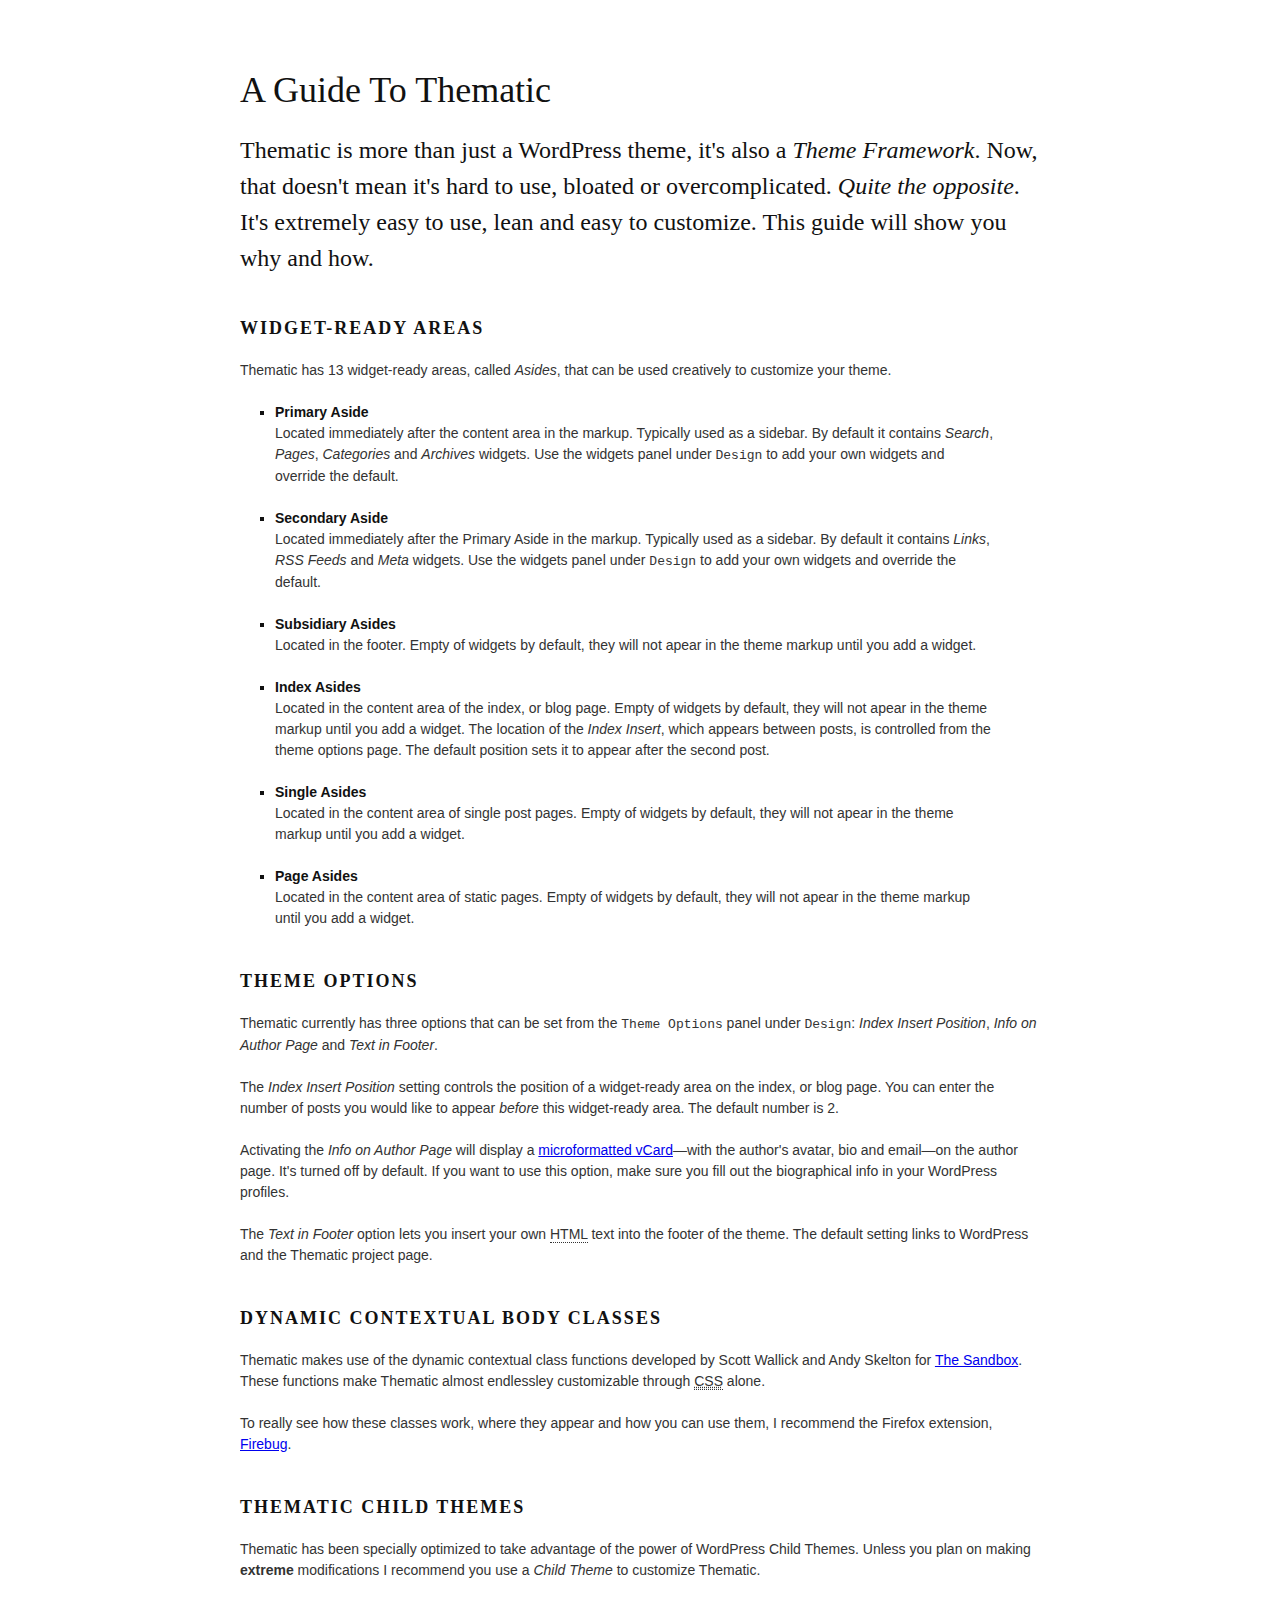
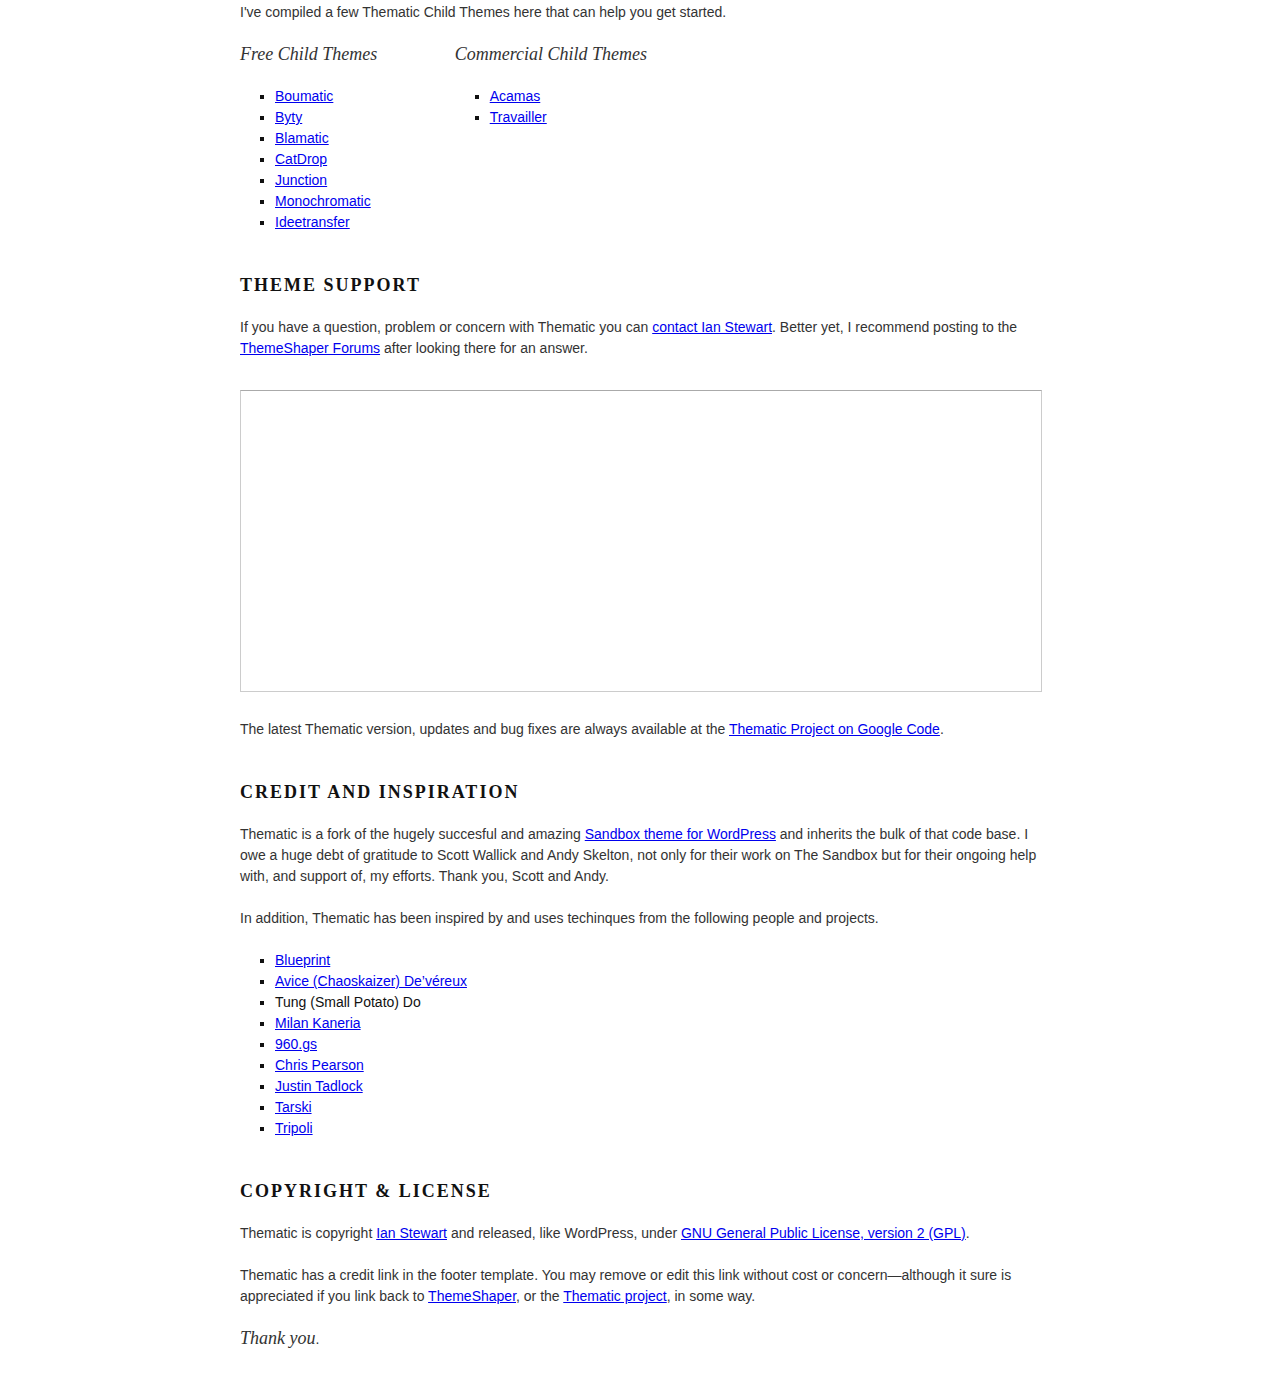
<file: wordpress/themes/thematic/readme.html>
<!DOCTYPE html PUBLIC "-//W3C//DTD XHTML 1.0 Strict//EN" "http://www.w3.org/TR/xhtml1/DTD/xhtml1-strict.dtd">
<html xmlns="http://www.w3.org/1999/xhtml">
<head>
<meta http-equiv="Content-Type" content="text/html;charset=utf-8"/>
<title>A Guide To Thematic</title>
<style type="text/css">
@import url('library/styles/reset.css');
@import url('library/styles/typography.css');
body {
    color:#333;
    font: 14px "Lucida Sans Unicode", "Lucida Grande", Verdana, Arial, Helvetica, sans-serif;
    line-height:21px;
    margin:72px auto 53px auto;
    width:800px;
}
strong, em {
    font-family: "Lucida Sans", "Lucida Sans Unicode", "Lucida Grande", Verdana, Arial, Helvetica, sans-serif;
}
em.thankyou {
    font-family:Georgia,serif;
    font-size:18px;
    margin-bottom:36px;
}
p, ul, ol, dd, pre {
    margin-bottom:21px;
}
pre, code {
	font:13px Monaco, monospace;
	line-height:21px;
}
p.intro,
p.intro em {
    color:#111;
    font-family:Georgia,serif;
    font-size:24px;
    line-height:36px;
}
ul {
    list-style:square;
    margin-right:3em;
}
h1 {
    color:#111;
    font-family:Georgia,serif;
    font-size:36px;
    line-height:36px;
    margin-bottom:24px;
}
h2,h3,h4 {
    color:#111;
    font-family: "Lucida Sans", "Lucida Sans Unicode", "Lucida Grande", Verdana, Arial, Helvetica, sans-serif;
    font-weight:bold;
}
h2 {
    font-family:Georgia,serif;
    font-size:18px;
    letter-spacing:2px;    
    margin-bottom:21px;
    padding-top:21px;
    text-transform:uppercase;
}
h3 {
    color:#333;
    font-family:Georgia,serif;
    font-size:18px;
    font-style:italic;
    font-weight:normal;
    margin-bottom:21px;
}
li {
    color:#111;
}
li h3 {
    color:#111;
    font-size:14px;
    font-family: "Lucida Sans", "Lucida Sans Unicode", "Lucida Grande", Verdana, Arial, Helvetica, sans-serif;
    font-style:normal;
    font-weight:bold;
    margin:0;    
}
li p {
    color:#333;
}
.content-column {
    float:left;
    margin:0 3em 0 0;
}
iframe {
    border:1px solid #ccc;
    border-top-color:#aaa;
    margin-bottom:21px;
}
#ts-forums {
	height: 300px;
	margin-top: 10px;
	width: 100%;
}
</style>
<meta name="robots" content="index,nofollow,noodp,noydir" />
</head>
<body>
<h1>A Guide To Thematic</h1>
<p class="intro">Thematic is more than just a WordPress theme, it's also a <em>Theme Framework</em>. Now, that doesn't mean it's hard to use, bloated or overcomplicated. <em>Quite the opposite</em>. It's extremely easy to use, lean and easy to customize. This guide will show you why and how.</p>

<h2>Widget-Ready Areas</h2>
<p>Thematic has 13 widget-ready areas, called <em>Asides</em>, that can be used creatively to customize your theme.</p>
<ul>
<li><h3>Primary Aside</h3>
<p>Located immediately after the content area in the markup. Typically used as a sidebar. By default it contains <em>Search</em>, <em>Pages</em>, <em>Categories</em> and <em>Archives</em> widgets. Use the widgets panel under <code>Design</code> to add your own widgets and override the default.</p></li>
<li><h3>Secondary Aside</h3>
<p>Located immediately after the Primary Aside in the markup. Typically used as a sidebar. By default it contains <em>Links</em>, <em>RSS Feeds</em> and <em>Meta</em> widgets. Use the widgets panel under <code>Design</code> to add your own widgets and override the default.</p></li>
<li><h3>Subsidiary Asides</h3>
<p>Located in the footer. Empty of widgets by default, they will not apear in the theme markup until you add a widget.</p></li>
<li><h3>Index Asides</h3>
<p>Located in the content area of the index, or blog page. Empty of widgets by default, they will not apear in the theme markup until you add a widget. The location of the <em>Index Insert</em>, which appears between posts, is controlled from the theme options page. The default position sets it to appear after the second post.</p></li>
<li><h3>Single Asides</h3>
<p>Located in the content area of single post pages. Empty of widgets by default, they will not apear in the theme markup until you add a widget.</p></li>
<li><h3>Page Asides</h3>
<p>Located in the content area of static pages. Empty of widgets by default, they will not apear in the theme markup until you add a widget.</p></li>
</ul>

<h2>Theme Options</h2>
<p>Thematic currently has three options that can be set from the <code>Theme Options</code> panel under <code>Design</code>: <em>Index Insert Position</em>, <em>Info on Author Page</em> and <em>Text in Footer</em>.</p>
<p>The <em>Index Insert Position</em> setting controls the position of a widget-ready area on the index, or blog page. You can enter the number of posts you would like to appear <em>before</em> this widget-ready area. The default number is 2.</p>
<p>Activating the <em>Info on Author Page</em> will display a <a href="http://microformats.org/wiki/hcard">microformatted vCard</a>—with the author's avatar, bio and email—on the author page. It's turned off by default. If you want to use this option, make sure you fill out the biographical info in your WordPress profiles.</p>
<p>The <em>Text in Footer</em> option lets you insert your own <abbr>HTML</abbr> text into the footer of the theme. The default setting links to WordPress and the Thematic project page.</p>

<h2>Dynamic Contextual Body Classes</h2>
<p>Thematic makes use of the dynamic contextual class functions developed by Scott Wallick and Andy Skelton for <a href="http://www.plaintxt.org/themes/sandbox/">The Sandbox</a>. These functions make Thematic almost endlessley customizable through <abbr title="Cascading Stylesheets">CSS</abbr> alone.</p>
<p>To really see how these classes work, where they appear and how you can use them, I recommend the Firefox extension, <a href="http://www.getfirebug.com/">Firebug</a>.</p>

<h2>Thematic Child Themes</h2>        
<p>Thematic has been specially optimized to take advantage of the power of WordPress Child Themes. Unless you plan on making <strong>extreme</strong> modifications I recommend you use a <em>Child Theme</em> to customize Thematic.</p>
<p>I've compiled a few Thematic Child Themes here that can help you get started.</p>
<div class="content-column">
    <h3>Free Child Themes</h3>
    <ul>
        <li><a href="http://allancole.com/wordpress/themes/boumatic/">Boumatic</a></li>
        <li><a href="http://www.cozmoslabs.com/2008/10/25/byty-free-child-theme-built-thematic/">Byty</a></li>
        <li><a href="http://patdryburgh.net/blamatic/">Blamatic</a></li>
        <li><a href="http://www.cozmoslabs.com/2008/12/17/replacing-the-thematic-menu-with-a-dropdown-list-of-categories/">CatDrop</a></li>
        <li><a href="http://patdryburgh.net/junction/">Junction</a></li>
        <li><a href="http://www.themelab.com/2008/08/30/monochromatic-a-thematic-child-theme/">Monochromatic</a></li>
        <li><a href="http://www.ideetransfer.de/blog/2008/01/29/the-theme/">Ideetransfer</a></li>
    </ul>
</div>
<div class="content-column">
    <h3>Commercial Child Themes</h3>
    <ul>
        <li><a href="http://themeshaper.com/acamas-theme-clarity-elegance-power/">Acamas</a></li>
        <li><a href="http://themeshaper.com/travailler-professional-wordpress-cms-theme/">Travailler</a></li>
    </ul>
</div>

<h2>Theme Support</h2>
<p>If you have a question, problem or concern with Thematic you can <a href="http://themeshaper.com/contact/">contact Ian Stewart</a>. Better yet, I recommend posting to the <a href="http://themeshaper.com/forums/" title="ThemeShaper Forums">ThemeShaper Forums</a> after looking there for an answer.</p>
<iframe id="ts-forums" src="http://themeshaper.com/forums/"></iframe>
<p>The latest Thematic version, updates and bug fixes are always available at the <a href="http://code.google.com/p/thematic/">Thematic Project on Google Code</a>.</p>

<h2>Credit and Inspiration</h2>
<p>Thematic is a fork of the hugely succesful and amazing <a href="http://www.plaintxt.org/themes/sandbox/">Sandbox theme for WordPress</a> and inherits the bulk of that code base. I owe a huge debt of gratitude to Scott Wallick and Andy Skelton, not only for their work on The Sandbox but for their ongoing help with, and support of, my efforts. Thank you, Scott and Andy.</p>
<p>In addition, Thematic has been inspired by and uses techinques from the following people and projects.</p>
<ul>
    <li><a href="http://code.google.com/p/blueprintcss/">Blueprint</a></li>
    <li><a href="http://blog.kaizeku.com/">Avice (Chaoskaizer) De’véreux</a></li>
    <li>Tung (Small Potato) Do</li>
    <li><a href="http://efficienttips.com/wordpress-seo-title-description-tag/">Milan Kaneria</a></li>
    <li><a href="http://960.gs/">960.gs</a></li>
    <li><a href="http://www.pearsonified.com/">Chris Pearson</a></li>
    <li><a href="http://justintadlock.com/">Justin Tadlock</a></li>
    <li><a href="http://tarskitheme.com/">Tarski</a></li>
    <li><a href="http://devkick.com/lab/tripoli/">Tripoli</a></li>
</ul>

<h2>Copyright &amp; License</h2>
<p>Thematic is copyright <a href="http://themeshaper.com/">Ian Stewart</a> and released, like WordPress, under <a href="http://www.gnu.org/licenses/old-licenses/gpl-2.0.html">GNU General Public License, version 2 (GPL)</a>.
<p>Thematic has a credit link in the footer template. You may remove or edit this link without cost or concern—although it sure is appreciated if you link back to <a href="http://themeshaper.com/">ThemeShaper</a>, or the <a href="http://themeshaper.com/thematic-for-wordpress/">Thematic project</a>, in some way.</p>

<p><em class="thankyou">Thank you</em>.</p>

</body>
</html>
</file>
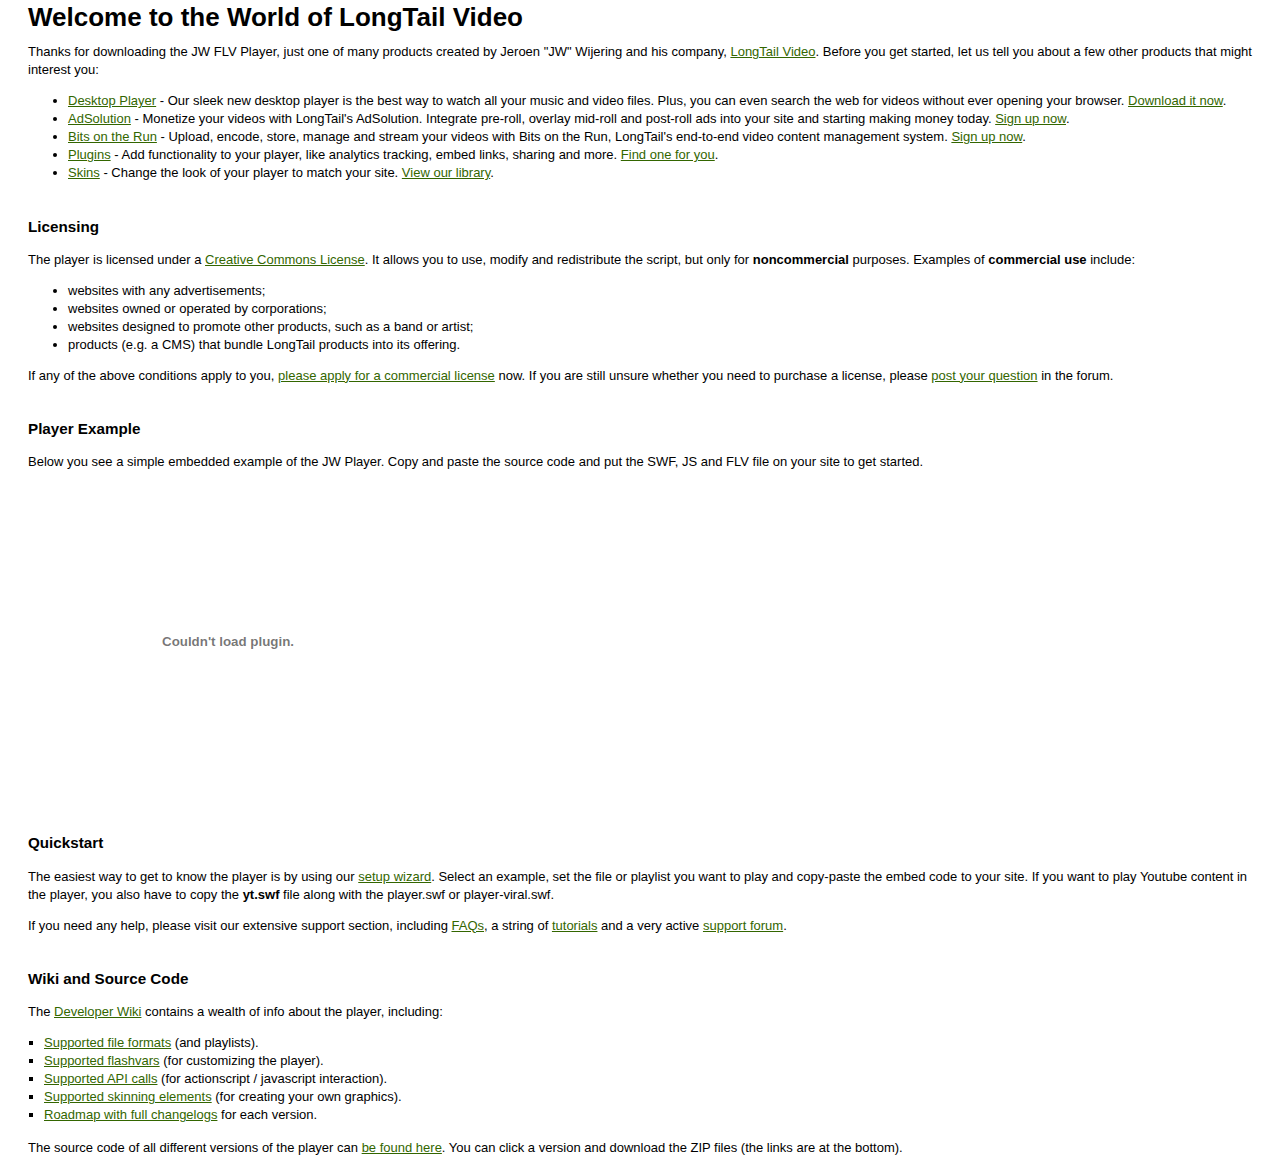
<file: web/images/prettyPhoto/mediaplayer/readme.html>
<!DOCTYPE HTML PUBLIC "-//W3C//DTD HTML 4.01 Transitional//EN">
<html xmlns="http://www.w3.org/1999/xhtml">
<head>

	<title>JW Player for Flash</title>

	<style type="text/css">
		body { background-color: #fff; padding: 0 20px; color:#000; font: 13px/18px Arial, sans-serif; }
		a { color: #360; }
		h3 { padding-top: 20px; }
		ol { margin:5px 0 15px 16px; padding:0; list-style-type:square; }
	</style>

</head>
<body>

	<h1>Welcome to the World of LongTail Video</h1>
	<p>Thanks for downloading the JW FLV Player, just one of many products created by Jeroen "JW" Wijering and his company, <a href="http://www.longtailvideo.com">LongTail Video</a>.  Before you get started, let us tell you about a few other products that might interest you:</p>

<ul>
<li><a href="http://www.longtailvideo.com/players/jw-desktop-player/">Desktop Player</a> - Our sleek new desktop player is the best way to watch all your music and video files.  Plus, you can even search the web for videos without ever opening your browser.  <a href="http://www.longtailvideo.com/players/jw-desktop-player/">Download it now</a>.</li>
<li><a href="http://www.longtailvideo.com/referral.aspx?page=pubreferral&ref=oryixfvlxlptwph">AdSolution</a> - Monetize your videos with LongTail's AdSolution.  Integrate pre-roll, overlay mid-roll and post-roll ads into your site and starting making money today.  <a href="http://www.longtailvideo.com/referral.aspx?page=pubreferral&ref=oryixfvlxlptwph">Sign up now</a>.</li>
<li><a href="http://www.bitsontherun.com/via/longtailvideo">Bits on the Run</a> - Upload, encode, store, manage and stream your videos with Bits on the Run, LongTail's end-to-end video content management system.  <a href="http://www.bitsontherun.com/via/longtailvideo">Sign up now</a>.</li>
<li><a href="http://www.longtailvideo.com/addons/plugins">Plugins</a> - Add functionality to your player, like analytics tracking, embed links, sharing and more.  <a href="http://www.longtailvideo.com/addons/plugins">Find one for you</a>.</li>
<li><a href="http://www.longtailvideo.com/addons/skins">Skins</a> - Change the look of your player to match your site.  <a href="http://www.longtailvideo.com/addons/skins">View our library</a>.</li>
</ul>


	<h3>Licensing</h3>
	<p>The player is licensed under a <a href="http://creativecommons.org/licenses/by-nc-sa/2.0/">Creative Commons License</a>. It allows you to use, modify and redistribute the script, but only for <b>noncommercial</b> purposes. Examples of <b>commercial use</b> include: 
	
	<ul>
	<li>websites with any advertisements; </li>
	<li>websites owned or operated by corporations; </li>
	<li>websites designed to promote other products, such as a band or artist;</li>
	<li>products (e.g. a CMS) that bundle LongTail products into its offering. </li>
	</ul>
	
	If any of the above conditions apply to you, <a href="http://www.longtailvideo.com/players/order" title="Order commercial licenses">please apply for a commercial license</a> now.  If you are still unsure whether you need to purchase a license, please <a href="http://www.longtailvideo.com/forum/">post your question</a> in the forum. </p>

	<h3>Player Example</h3>
	<p>Below you see a simple embedded example of the JW Player.  Copy and paste the source code and put the SWF, JS and FLV file on your site to get started.</p>

	<!-- START OF THE PLAYER EMBEDDING TO COPY-PASTE -->
	
	<object id="player" classid="clsid:D27CDB6E-AE6D-11cf-96B8-444553540000" name="player" width="400" height="315">
		<param name="movie" value="player.swf" />
		<param name="allowfullscreen" value="true" />
		<param name="allowscriptaccess" value="always" />
		<param name="flashvars" value="file=video.flv&image=preview.jpg" />
		<embed
			type="application/x-shockwave-flash"
			id="player2"
			name="player2"
			src="player.swf" 
			width="400" 
			height="315"
			allowscriptaccess="always" 
			allowfullscreen="true"
			flashvars="file=video.flv&image=preview.jpg" 
		/>
	</object>
	
	<!-- END OF THE PLAYER EMBEDDING -->


	<h3>Quickstart</h3>
	<p>The easiest way to get to know the player is by using our <a href="http://www.longtailvideo.com/support/jw-player-setup-wizard">setup wizard</a>. Select an example, set the file or playlist you want to play and copy-paste the embed code to your site. If you want to play Youtube content in the player, you also have to copy the <b>yt.swf</b> file along with the player.swf or player-viral.swf.</p>

	<p>If you need any help, please visit our extensive support section, including <a href="http://www.longtailvideo.com/support/faq">FAQs</a>, a string of <a href="http://www.longtailvideo.com/support/tutorials">tutorials</a> and a very active <a href="http://www.longtailvideo.com/support/forum">support forum</a>.</p>

	<h3>Wiki and Source Code</h3>
	<p>The <a href="http://developer.longtailvideo.com">Developer Wiki</a> contains a wealth of info about the player, including:</p>
	<ol>
		<li><a href="http://developer.longtailvideo.com/trac/wiki/FlashFormats">Supported file formats</a> (and playlists).</li>
		<li><a href="http://developer.longtailvideo.com/trac/wiki/FlashVars">Supported flashvars</a> (for customizing the player).</li>
		<li><a href="http://developer.longtailvideo.com/trac/wiki/FlashAPI">Supported API calls</a> (for actionscript / javascript interaction).</li>
		<li><a href="http://developer.longtailvideo.com/trac/wiki/FlashSkinning">Supported skinning elements</a> (for creating your own graphics).</li>
		<li><a href="http://developer.longtailvideo.com/trac/roadmap/">Roadmap with full changelogs</a> for each version.</li>
	</ol>
	<p>The source code of all different versions of the player can <a href="http://developer.longtailvideo.com/trac/browser/tags">be found here</a>. You can click a version and download the ZIP files (the links are at the bottom).</p>

</body>
</html>
</file>
